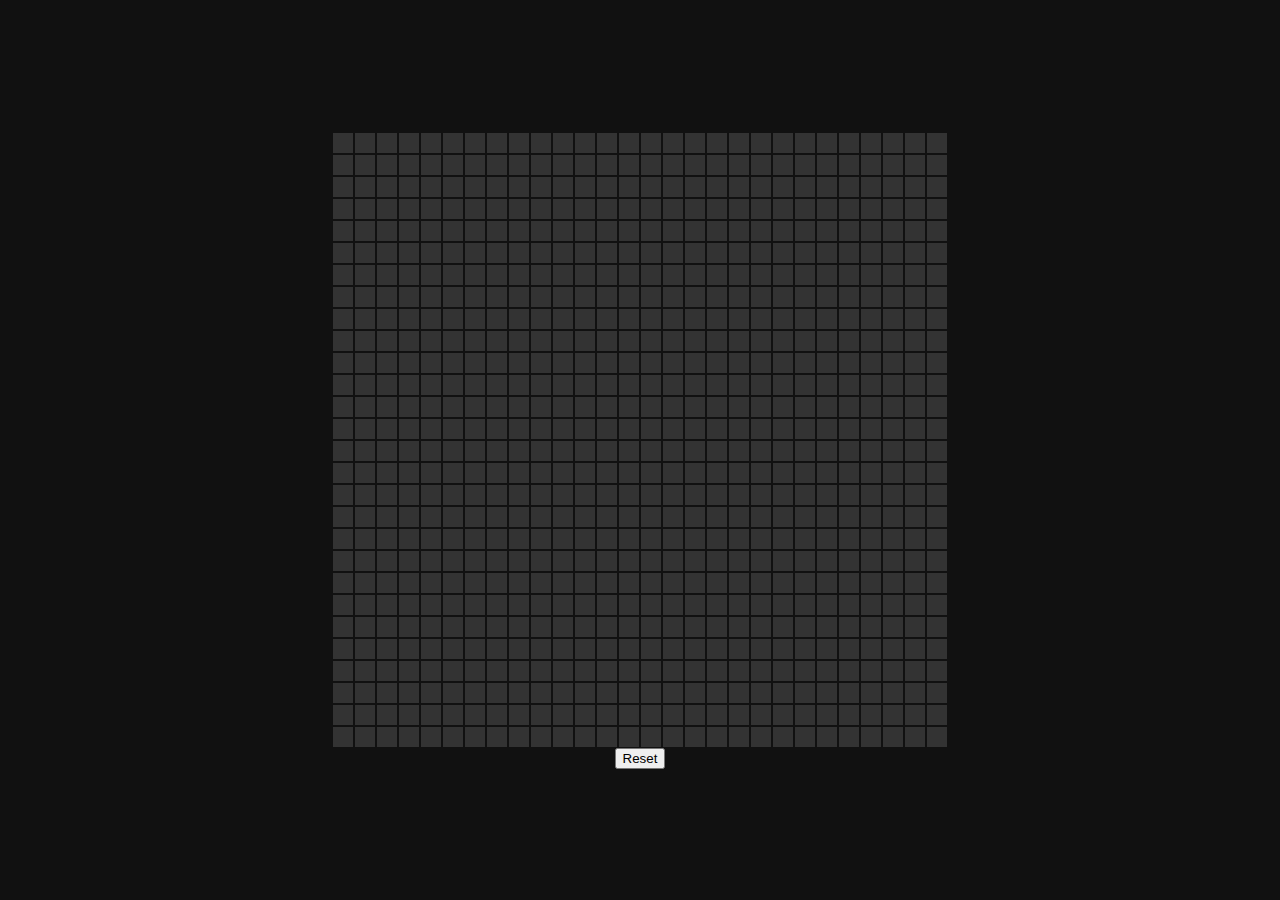
<file: index.html>
<! DOCTYPE html>
<html lang="en">
    <head>
        <meta charset="UTF-8" />
        <meta name="viewport" content="width=device-width, initial-scale=1.0" />
        <link rel="stylesheet" href="style.css" />
        <title>Hoverboard</title>
    </head>
    <body>
        <div class="container" id="container"></div>
        <div class="reset">
            <button id="resetButton">Reset</button>
        </div>
        <script src="script.js"></script>
    </body>
</html>
</file>
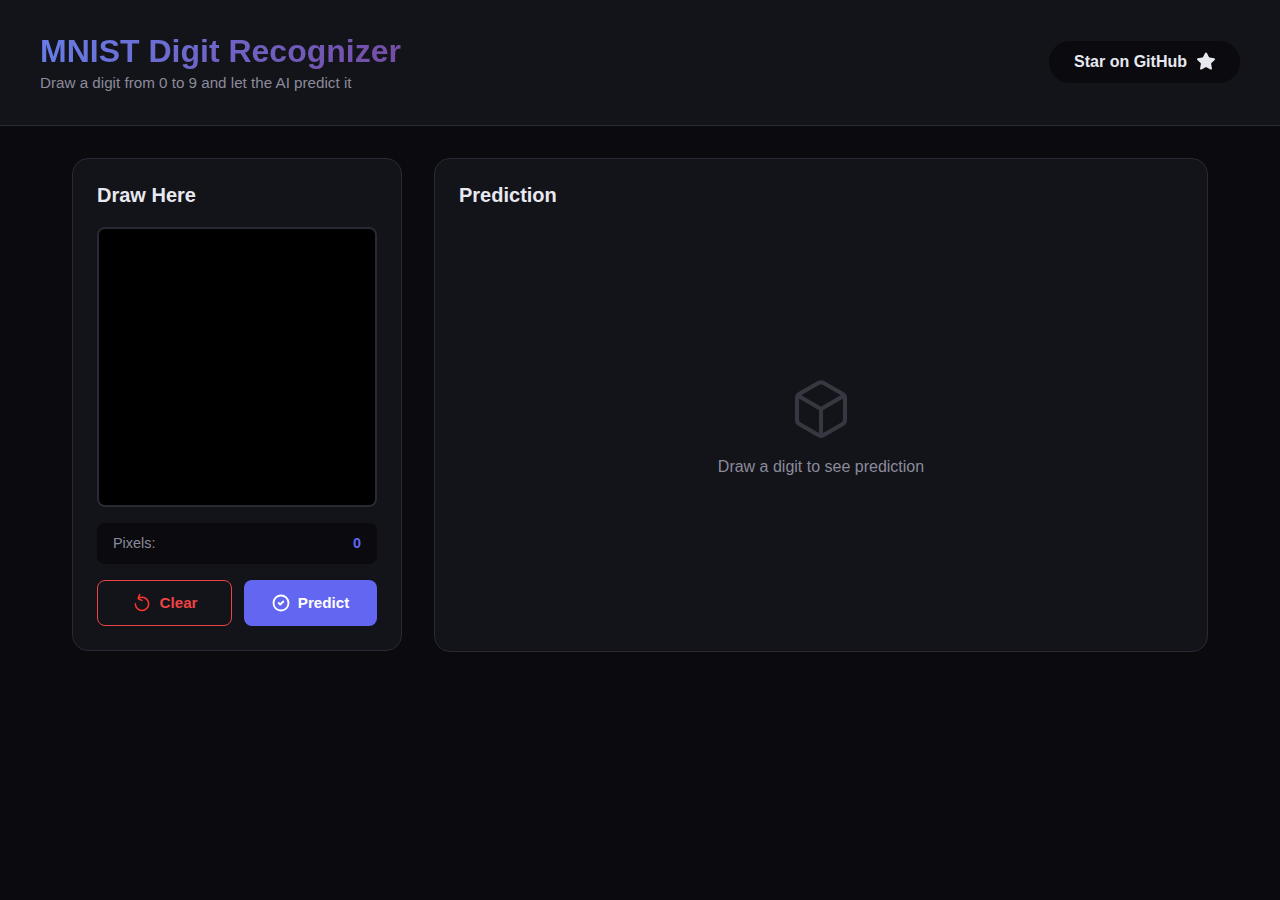
<file: frontend/index.html>
<!doctype html>
<html lang="en">
    <head>
        <meta charset="UTF-8" />
        <meta name="viewport" content="width=device-width, initial-scale=1.0" />
        <link rel="stylesheet" href="css/style.css" />
        <link rel="stylesheet" href="css/github_button.css" />
        <link rel="stylesheet" href="css/button.css" />
        <title>MNIST Digit Recognizer</title>
    </head>
    <body>
        <header>
            <div class="header-content">
                <div class="header-left">
                    <h1 class="title">MNIST Digit Recognizer</h1>
                    <p class="subtitle">
                        Draw a digit from 0 to 9 and let the AI predict it
                    </p>
                </div>
                <div class="header-right">
                    <button class="github-button">
                        <a
                            href="https://github.com/LitteRabbit-37/MNIST-Recognizer"
                        >
                            <span class="text">Star on GitHub</span>
                        </a>
                        <svg
                            aria-hidden="true"
                            fill="currentColor"
                            viewBox="0 0 47.94 47.94"
                            xmlns="http://www.w3.org/2000/svg"
                            width="20px"
                            height="20px"
                            class="icon"
                        >
                            <path
                                d="M26.285,2.486l5.407,10.956c0.376,0.762,1.103,1.29,1.944,1.412l12.091,1.757
                      c2.118,0.308,2.963,2.91,1.431,4.403l-8.749,8.528c-0.608,0.593-0.886,1.448-0.742,2.285l2.065,12.042
                      c0.362,2.109-1.852,3.717-3.746,2.722l-10.814-5.685c-0.752-0.395-1.651-0.395-2.403,0l-10.814,5.685
                      c-1.894,0.996-4.108-0.613-3.746-2.722l2.065-12.042c0.144-0.837-0.134-1.692-0.742-2.285l-8.749-8.528
                      c-1.532-1.494-0.687-4.096,1.431-4.403l12.091-1.757c0.841-0.122,1.568-0.65,1.944-1.412l5.407-10.956
                      C22.602,0.567,25.338,0.567,26.285,2.486z"
                            ></path>
                        </svg>
                    </button>
                </div>
            </div>
        </header>

        <main class="main-container">
            <!-- Drawing section -->
            <div class="draw-section">
                <div class="card">
                    <h2 class="card-title">Draw Here</h2>
                    <div class="canvas-wrapper">
                        <canvas
                            id="drawingCanvas"
                            width="280"
                            height="280"
                        ></canvas>
                    </div>
                    <div class="drawing-info">
                        <span class="info-label">Pixels:</span>
                        <span id="pixelCount" class="info-value">0</span>
                    </div>
                    <div class="controls">
                        <button class="btn btn-secondary" id="clearButton">
                            <svg
                                xmlns="http://www.w3.org/2000/svg"
                                width="20"
                                viewBox="0 0 20 20"
                                height="20"
                                fill="none"
                                class="svg-icon"
                            >
                                <g
                                    stroke-width="1.5"
                                    stroke-linecap="round"
                                    stroke="#ff342b"
                                >
                                    <path
                                        d="m3.33337 10.8333c0 3.6819 2.98477 6.6667 6.66663 6.6667 3.682 0 6.6667-2.9848 6.6667-6.6667 0-3.68188-2.9847-6.66664-6.6667-6.66664-1.29938 0-2.51191.37174-3.5371 1.01468"
                                    ></path>
                                    <path
                                        d="m7.69867 1.58163-1.44987 3.28435c-.18587.42104.00478.91303.42582 1.0989l3.28438 1.44986"
                                    ></path>
                                </g>
                            </svg>
                            Clear
                        </button>
                        <button class="btn btn-primary" id="predictButton">
                            <svg
                                xmlns="http://www.w3.org/2000/svg"
                                width="18"
                                height="18"
                                viewBox="0 0 24 24"
                                fill="none"
                                stroke="currentColor"
                                stroke-width="2.5"
                                stroke-linecap="round"
                                stroke-linejoin="round"
                                class="svg-icon"
                            >
                                <circle cx="12" cy="12" r="10" />
                                <path d="m9 12 2 2 4-4" />
                            </svg>
                            Predict
                        </button>
                    </div>
                </div>
            </div>

            <!-- Results section -->
            <div class="results-section">
                <div class="card" id="resultsCard">
                    <h2 class="card-title">Prediction</h2>
                    <div id="resultsContent" class="results-content">
                        <div class="waiting-state">
                            <svg
                                xmlns="http://www.w3.org/2000/svg"
                                width="64"
                                height="64"
                                viewBox="0 0 24 24"
                                fill="none"
                                stroke="currentColor"
                                stroke-width="1.5"
                                stroke-linecap="round"
                                stroke-linejoin="round"
                            >
                                <path
                                    d="M21 16V8a2 2 0 0 0-1-1.73l-7-4a2 2 0 0 0-2 0l-7 4A2 2 0 0 0 3 8v8a2 2 0 0 0 1 1.73l7 4a2 2 0 0 0 2 0l7-4A2 2 0 0 0 21 16z"
                                />
                                <polyline
                                    points="3.27 6.96 12 12.01 20.73 6.96"
                                />
                                <line x1="12" y1="22.08" x2="12" y2="12" />
                            </svg>
                            <p>Draw a digit to see prediction</p>
                        </div>
                    </div>
                </div>
            </div>
        </main>

        <script src="js/script.js"></script>
    </body>
</html>
</file>
<file: style.css>
body {
    background-color: #111;
    display: flex;
    flex-direction: column;
    align-items: center;
    justify-content: center;
    height: 100vh;
    width: 100vw;
    overflow: hidden;
    margin: 0;
}

/* --- HEADER SECTION --- */
header {
    margin-top: 20px;
}

/* --- GitHub button --- */
.github-button {
    font-family: Inter, sans-serif;
    cursor: pointer;
    background: #000000;
    color: #ffffff;
    border: none;
    padding: 12px 25px;
    font-size: 16px;
    font-weight: 700;
    border-radius: 100px;
    transition: all 0.5s ease;
    display: inline-flex;
    align-items: center;
    gap: 10px;
}

.github-button:hover {
    scale: 1.1;
}

.github-button:active {
    scale: 1;
}

.github-button:hover .icon {
    fill: #ffff00;
    scale: 1.1;
    rotate: 360deg;
    filter: drop-shadow(0 0 5px rgba(255, 208, 0, 0.8)) drop-shadow(0 0 10px rgba(255, 208, 0, 0.6));
}

.github-button:hover .text {
    filter: drop-shadow(0 0 5px rgba(255, 255, 255, 0.2)) drop-shadow(0 0 10px rgba(255, 255, 255, 0.4));
}

.text {
    transition: all 1s ease;
}

.icon {
    display: inline-block;
    width: 18px;
    height: 18px;
    margin-top: -3px;
    transition: all 1s ease;
}

/* --- DRAW SECTION --- */
.draw-area {
    display: flex;
    flex-direction: column;
    gap: 10px;
    width: 100%;
    height: 100%;
    align-items: center;
    justify-content: center;
}

.container {
    display: flex;
    align-items: center;
    justify-content: center;
    flex-wrap: wrap;
    width: 620px;
}

.square {
    width: 20px;
    height: 20px;
    background-color: #333;
    border: 1px solid #111;
    transition: background-color 0.3s ease, box-shadow 0.3s ease;
}

.reset-button {
    display: flex;
    justify-content: center;
    align-items: center;
    padding: 6px 12px;
    gap: 8px;
    height: 34px;
    width: 112px;
    border: none;
    background: #ff362b34;
    border-radius: 20px;
    cursor: pointer;
}

.lable {
    line-height: 20px;
    font-size: 17px;
    color: #ff342b;
    letter-spacing: 1px;
}

.reset-button:hover {
    background: #ff362b52;
}

.reset-button:hover .svg-icon {
    animation: spin 2s linear infinite;
}

@keyframes spin {
    0% {
        transform: rotate(0deg);
    }

    100% {
        transform: rotate(-360deg);
    }
}
</file>
<file: frontend/css/style.css>
:root {
    --bg: #0a0a0f;
    --bg-card: #13131a;
    --bg-hover: #1a1a24;
    --border: #2a2a35;
    --text: #e8e8f0;
    --text-muted: #8b8b9a;
    --primary: #6366f1;
    --primary-hover: #4f46e5;
    --primary-glow: rgba(99, 102, 241, 0.2);
    --secondary: #ef4444;
    --secondary-hover: #dc2626;
    --success: #10b981;
    --gradient: linear-gradient(135deg, #667eea 0%, #764ba2 100%);
    --highlight: hsl(60, 100%, 50%);
}

* {
    margin: 0;
    padding: 0;
    box-sizing: border-box;
}

body {
    font-family:
        "Inter",
        -apple-system,
        BlinkMacSystemFont,
        "Segoe UI",
        sans-serif;
    background: var(--bg);
    color: var(--text);
    min-height: 100vh;
    display: flex;
    flex-direction: column;
    line-height: 1.2;
}

/* Header */
header {
    padding: 2rem;
    border-bottom: 1px solid var(--border);
    background: var(--bg-card);
}

.header-content {
    max-width: 1200px;
    margin: 0 auto;
    display: flex;
    flex-direction: row;
    justify-content: space-between;
    gap: 4rem;
}

.header-right {
    display: flex;
    align-items: center;
}

.title {
    font-size: 2rem;
    font-weight: 700;
    background: var(--gradient);
    -webkit-background-clip: text;
    -webkit-text-fill-color: transparent;
    background-clip: text;
    margin-bottom: 0.25rem;
}

.subtitle {
    color: var(--text-muted);
    font-size: 0.95rem;
}

/* Main Container */
.main-container {
    flex: 1;
    display: flex;
    gap: 2rem;
    padding: 2rem;
    max-width: 1200px;
    margin: 0 auto;
    width: 100%;
}

/* Card Styling */
.card {
    background: var(--bg-card);
    border: 1px solid var(--border);
    border-radius: 1rem;
    padding: 1.5rem;
    transition: all 0.3s ease;
}

.card:hover {
    border-color: var(--primary);
    box-shadow: 0 0 20px var(--primary-glow);
}

.card-title {
    font-size: 1.25rem;
    font-weight: 600;
    margin-bottom: 1.25rem;
    color: var(--text);
}

/* Drawing Section */
.draw-section {
    flex: 0 0 auto;
}

.canvas-wrapper {
    position: relative;
    width: 280px;
    height: 280px;
    margin: 0 auto 1rem;
    border-radius: 0.5rem;
    overflow: hidden;
    border: 2px solid var(--border);
    transition: border-color 0.3s ease;
}

.canvas-wrapper:hover {
    border-color: var(--primary);
}

#drawingCanvas {
    display: block;
    cursor: crosshair;
    background: #000;
}

.drawing-info {
    display: flex;
    justify-content: space-between;
    align-items: center;
    padding: 0.75rem 1rem;
    background: var(--bg);
    border-radius: 0.5rem;
    margin-bottom: 1rem;
    font-size: 0.9rem;
}

.info-label {
    color: var(--text-muted);
    font-weight: 500;
}

.info-value {
    color: var(--primary);
    font-weight: 700;
}

/* Results Section */
.results-section {
    flex: 1;
    min-width: 0;
}

.results-content {
    min-height: 400px;
}

/* Waiting State */
.waiting-state {
    display: flex;
    flex-direction: column;
    align-items: center;
    justify-content: center;
    padding: 3rem;
    text-align: center;
    min-height: 400px;
}

.waiting-state svg {
    color: var(--text-muted);
    opacity: 0.3;
    margin-bottom: 1rem;
}

.waiting-state p {
    color: var(--text-muted);
    font-size: 1rem;
}

/* Prediction Display */
.prediction-display {
    animation: fadeIn 0.3s ease;
}

@keyframes fadeIn {
    from {
        opacity: 0;
        transform: translateY(10px);
    }
    to {
        opacity: 1;
        transform: translateY(0);
    }
}

.prediction-main {
    display: flex;
    align-items: center;
    justify-content: space-between;
    padding: 2rem;
    background: var(--bg);
    border-radius: 0.75rem;
    margin-bottom: 1.5rem;
}

.prediction-digit {
    font-size: 6rem;
    font-weight: 900;
    background: var(--gradient);
    -webkit-background-clip: text;
    -webkit-text-fill-color: transparent;
    background-clip: text;
    line-height: 1;
    text-shadow: 0 0 40px var(--primary-glow);
}

.prediction-info {
    text-align: right;
}

.prediction-confidence {
    font-size: 1.5rem;
    font-weight: 700;
    color: var(--primary);
    margin-bottom: 0.25rem;
}

.prediction-label {
    font-size: 0.85rem;
    color: var(--text-muted);
    text-transform: uppercase;
    letter-spacing: 0.05em;
}

/* Probabilities */
.probabilities-title {
    font-size: 0.85rem;
    color: var(--text-muted);
    text-transform: uppercase;
    letter-spacing: 0.05em;
    margin-bottom: 1rem;
    font-weight: 600;
}

.probability-row {
    display: flex;
    align-items: center;
    gap: 1rem;
    margin-bottom: 0.75rem;
    padding: 0.5rem 0.75rem;
    border-radius: 0.5rem;
    transition: background 0.2s ease;
}

.probability-row:hover {
    background: var(--bg-hover);
}

.probability-row.max {
    background: var(--primary-glow);
}

.probability-digit {
    font-size: 1rem;
    font-weight: 700;
    width: 2rem;
    color: var(--text);
}

.probability-row.max .probability-digit {
    color: var(--primary);
}

.probability-bar-container {
    flex: 1;
    height: 8px;
    background: var(--bg);
    border-radius: 4px;
    overflow: hidden;
}

.probability-bar {
    height: 100%;
    background: var(--gradient);
    border-radius: 4px;
    transition: width 0.5s cubic-bezier(0.4, 0, 0.2, 1);
    box-shadow: 0 0 10px var(--primary-glow);
}

.probability-value {
    font-size: 0.9rem;
    font-weight: 600;
    width: 4rem;
    text-align: right;
    color: var(--text-muted);
}

.probability-row.max .probability-value {
    color: var(--primary);
}

/* Loading State */
.loading-state {
    display: flex;
    flex-direction: column;
    align-items: center;
    justify-content: center;
    padding: 3rem;
    min-height: 400px;
}

.spinner {
    width: 50px;
    height: 50px;
    border: 4px solid var(--border);
    border-top-color: var(--primary);
    border-radius: 50%;
    animation: spin 1s linear infinite;
}

@keyframes spin {
    to {
        transform: rotate(360deg);
    }
}

.loading-text {
    margin-top: 1.5rem;
    color: var(--text-muted);
    font-size: 1rem;
}

/* Error State */
.error-state {
    display: flex;
    flex-direction: column;
    align-items: center;
    justify-content: center;
    padding: 3rem;
    text-align: center;
    min-height: 400px;
}

.error-state svg {
    color: var(--secondary);
    margin-bottom: 1rem;
}

.error-message {
    color: var(--secondary);
    font-size: 1rem;
    font-weight: 500;
}

/* Responsive Design */
@media (max-width: 900px) {
    .main-container {
        flex-direction: column;
        padding: 1.5rem;
    }

    .prediction-main {
        flex-direction: column;
        text-align: center;
    }

    .prediction-info {
        text-align: center;
        margin-top: 1rem;
    }

    .prediction-digit {
        font-size: 5rem;
    }
}

@media (max-width: 400px) {
    .canvas-wrapper {
        width: 240px;
        height: 240px;
    }

    #drawingCanvas {
        width: 240px;
        height: 240px;
    }

    .title {
        font-size: 1.5rem;
    }

    .prediction-digit {
        font-size: 4rem;
    }
}
</file>
<file: frontend/css/github_button.css>
/* --- GitHub button --- */
a {
    text-decoration: none;
    color: var(--text);
}

.github-button {
    font-family: Inter, sans-serif;
    cursor: pointer;
    background: var(--bg);
    color: var(--text);
    border: none;
    padding: 12px 25px;
    font-size: 16px;
    font-weight: 700;
    border-radius: 100px;
    transition: all 0.5s ease;
    display: inline-flex;
    align-items: center;
    gap: 10px;
}

.github-button:hover {
    scale: 1.1;
}

.github-button:active {
    scale: 1;
}

.github-button:hover .icon {
    fill: var(--highlight);
    scale: 1.1;
    rotate: 360deg;
    filter: drop-shadow(0 0 5px rgba(255, 208, 0, 0.8))
        drop-shadow(0 0 10px rgba(255, 208, 0, 0.6));
}

.github-button:hover .text {
    filter: drop-shadow(0 0 5px rgba(255, 255, 255, 0.2))
        drop-shadow(0 0 10px rgba(255, 255, 255, 0.4));
}

.text {
    transition: all 1s ease;
}

.icon {
    display: inline-block;
    width: 18px;
    height: 18px;
    margin-top: -3px;
    transition: all 1s ease;
}
</file>
<file: frontend/css/button.css>
/* Controls */
.controls {
    display: flex;
    gap: 0.75rem;
}

.btn {
    flex: 1;
    display: flex;
    align-items: center;
    justify-content: center;
    gap: 0.5rem;
    padding: 0.75rem 1.5rem;
    border: none;
    border-radius: 0.5rem;
    font-size: 0.95rem;
    font-weight: 600;
    cursor: pointer;
    transition: all 0.2s ease;
}

.btn-primary {
    background: var(--primary);
    color: white;
}

.btn-primary:hover {
    background: var(--primary-hover);
    transform: translateY(-2px);
    box-shadow: 0 4px 12px var(--primary-glow);
}

.btn-primary:hover .svg-icon {
    animation: jelly 1s linear;
}

.btn-primary:active {
    transform: translateY(0);
}

.btn-secondary {
    background: transparent;
    color: var(--secondary);
    border: 1.5px solid var(--secondary);
}

@keyframes jelly {
    from {
        transform: scale(1, 1);
    }

    30% {
        transform: scale(1.25, 0.75);
    }

    40% {
        transform: scale(0.75, 1.25);
    }

    50% {
        transform: scale(1.15, 0.85);
    }

    65% {
        transform: scale(0.95, 1.05);
    }

    75% {
        transform: scale(1.05, 0.95);
    }

    to {
        transform: scale(1, 1);
    }
}

/* --- Reset button --- */
.btn-secondary:hover {
    background: var(--danger-dark-hover);
}

.btn-secondary:hover .svg-icon {
    animation: spin 2s linear infinite;
}

@keyframes spin {
    0% {
        transform: rotate(0deg);
    }

    100% {
        transform: rotate(-360deg);
    }
}
</file>
